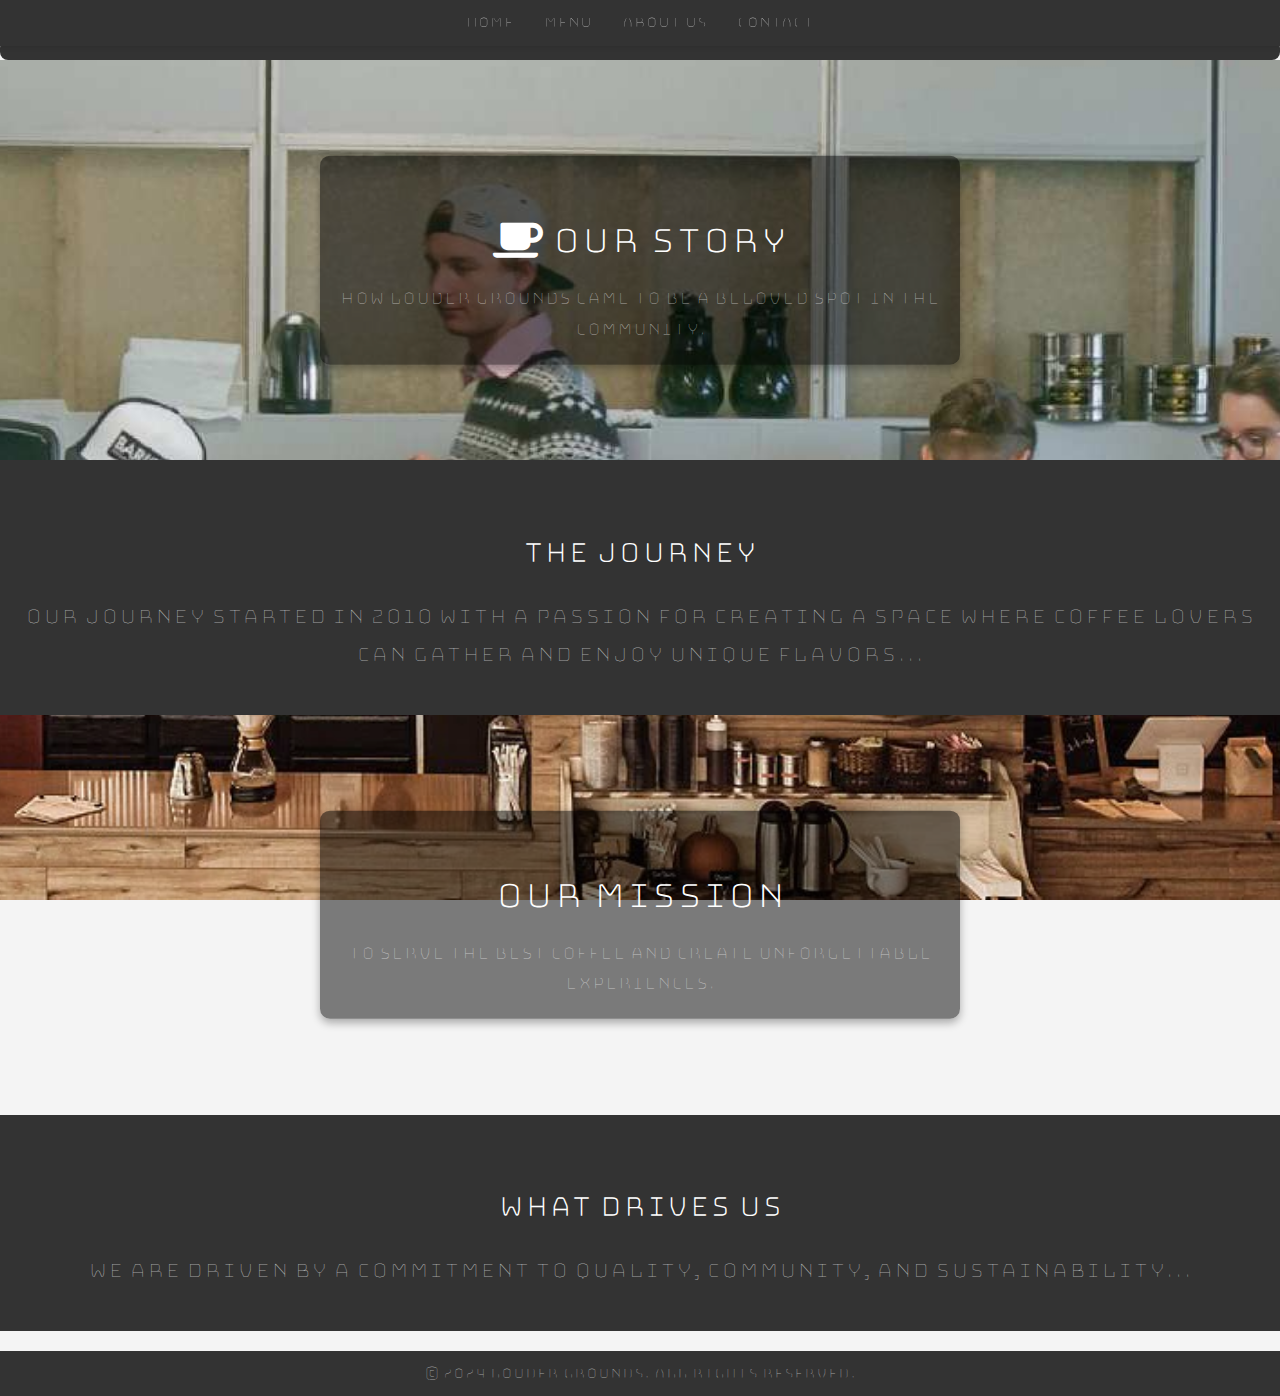
<file: about-us.html>
<!DOCTYPE html>
<html lang="en">
<head>
    <meta charset="UTF-8">
    <meta name="viewport" content="width=device-width, initial-scale=1.0">
    <title>About Us - Louder Grounds</title>
    <link rel="stylesheet" href="styles.css">
    <style>
        @import url('https://fonts.googleapis.com/css2?family=Bungee+Hairline&family=Sedan+SC&display=swap');
    </style>
    <link rel="stylesheet" href="https://cdnjs.cloudflare.com/ajax/libs/font-awesome/6.0.0-beta3/css/all.min.css">
</head>
<body>
    <header>
        <nav>
            <ul>
                <li><a href="index.html">Home</a></li>
                <li><a href="menu.html">Menu</a></li>
                <li><a href="about-us.html">About Us</a></li>
                <li><a href="contact.html">Contact</a></li>
            </ul>
        </nav>
    </header>

    <!-- Parallax Section 1: Story -->
    <section class="parallax parallax-1">
        <div class="content">
            <h2><i class="fas fa-coffee"></i> Our Story</h2>
            <p>How Louder Grounds came to be a beloved spot in the community.</p>
        </div>
    </section>

    <!-- Regular Section: Story Details -->
    <section class="content-section">
        <h2>The Journey</h2>
        <p>Our journey started in 2010 with a passion for creating a space where coffee lovers can gather and enjoy unique flavors...</p>
    </section>

    <!-- Parallax Section 2: Mission -->
    <section class="parallax parallax-2">
        <div class="content">
            <h2>Our Mission</h2>
            <p>To serve the best coffee and create unforgettable experiences.</p>
        </div>
    </section>

    <!-- Regular Section: Mission Details -->
    <section class="content-section">
        <h2>What Drives Us</h2>
        <p>We are driven by a commitment to quality, community, and sustainability...</p>
    </section>

    <footer>
        <p>&copy; 2024 Louder Grounds. All rights reserved.</p>
    </footer>
</body>
</html>
</file>
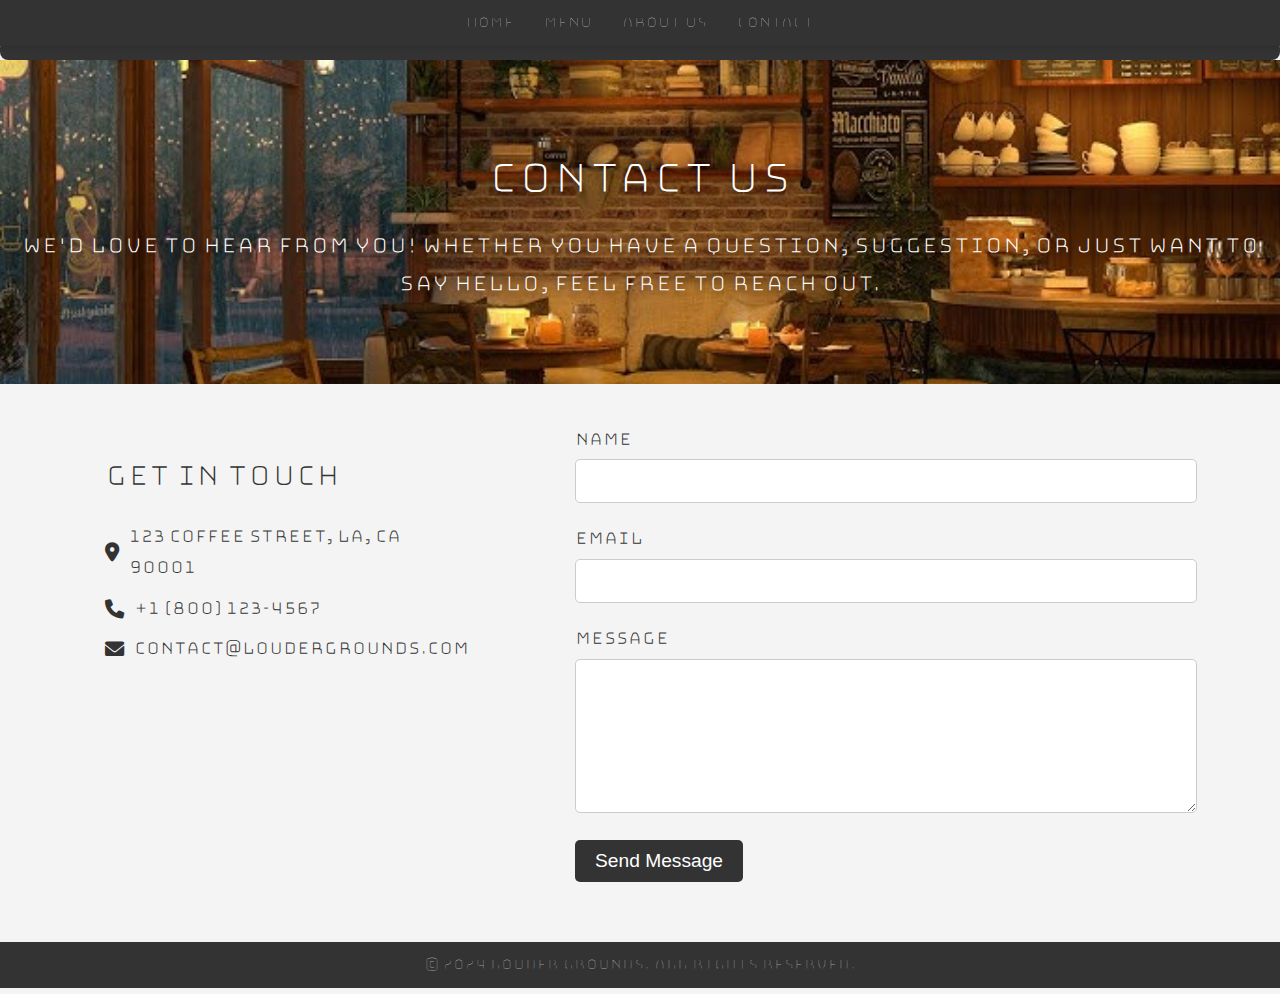
<file: contact.html>
<!DOCTYPE html>
<html lang="en">
<head>
    <meta charset="UTF-8">
    <meta name="viewport" content="width=device-width, initial-scale=1.0">
    <title>Contact Us - Louder Grounds</title>
    <link rel="stylesheet" href="styles.css">
    <style>
        @import url('https://fonts.googleapis.com/css2?family=Bungee+Hairline&family=Sedan+SC&display=swap');
    </style>
    <link rel="stylesheet" href="https://cdnjs.cloudflare.com/ajax/libs/font-awesome/6.0.0-beta3/css/all.min.css">
</head>
<body>
    <header>
        <nav>
            <ul>
                <li><a href="index.html">Home</a></li>
                <li><a href="menu.html">Menu</a></li>
                <li><a href="about-us.html">About Us</a></li>
                <li><a href="contact.html">Contact</a></li>
            </ul>
        </nav>
    </header>

    <section class="contact-header">
        <h1>Contact Us</h1>
        <p>We'd love to hear from you! Whether you have a question, suggestion, or just want to say hello, feel free to reach out.</p>
    </section>

    <section class="contact-form-section">
        <div class="contact-info">
            <h2>Get In Touch</h2>
            <p><i class="fas fa-map-marker-alt"></i> 123 Coffee Street, LA, CA 90001</p>
            <p><i class="fas fa-phone"></i> +1 (800) 123-4567</p>
            <p><i class="fas fa-envelope"></i> contact@loudergrounds.com</p>
        </div>
        
        <form action="#" method="post" class="contact-form">
            <div class="form-group">
                <label for="name">Name</label>
                <input type="text" id="name" name="name" required>
            </div>
            <div class="form-group">
                <label for="email">Email</label>
                <input type="email" id="email" name="email" required>
            </div>
            <div class="form-group">
                <label for="message">Message</label>
                <textarea id="message" name="message" rows="6" required></textarea>
            </div>
            <button type="submit" class="submit-btn">Send Message</button>
        </form>
    </section>

    <footer>
        <p>&copy; 2024 Louder Grounds. All rights reserved.</p>
    </footer>
</body>
</html>
</file>
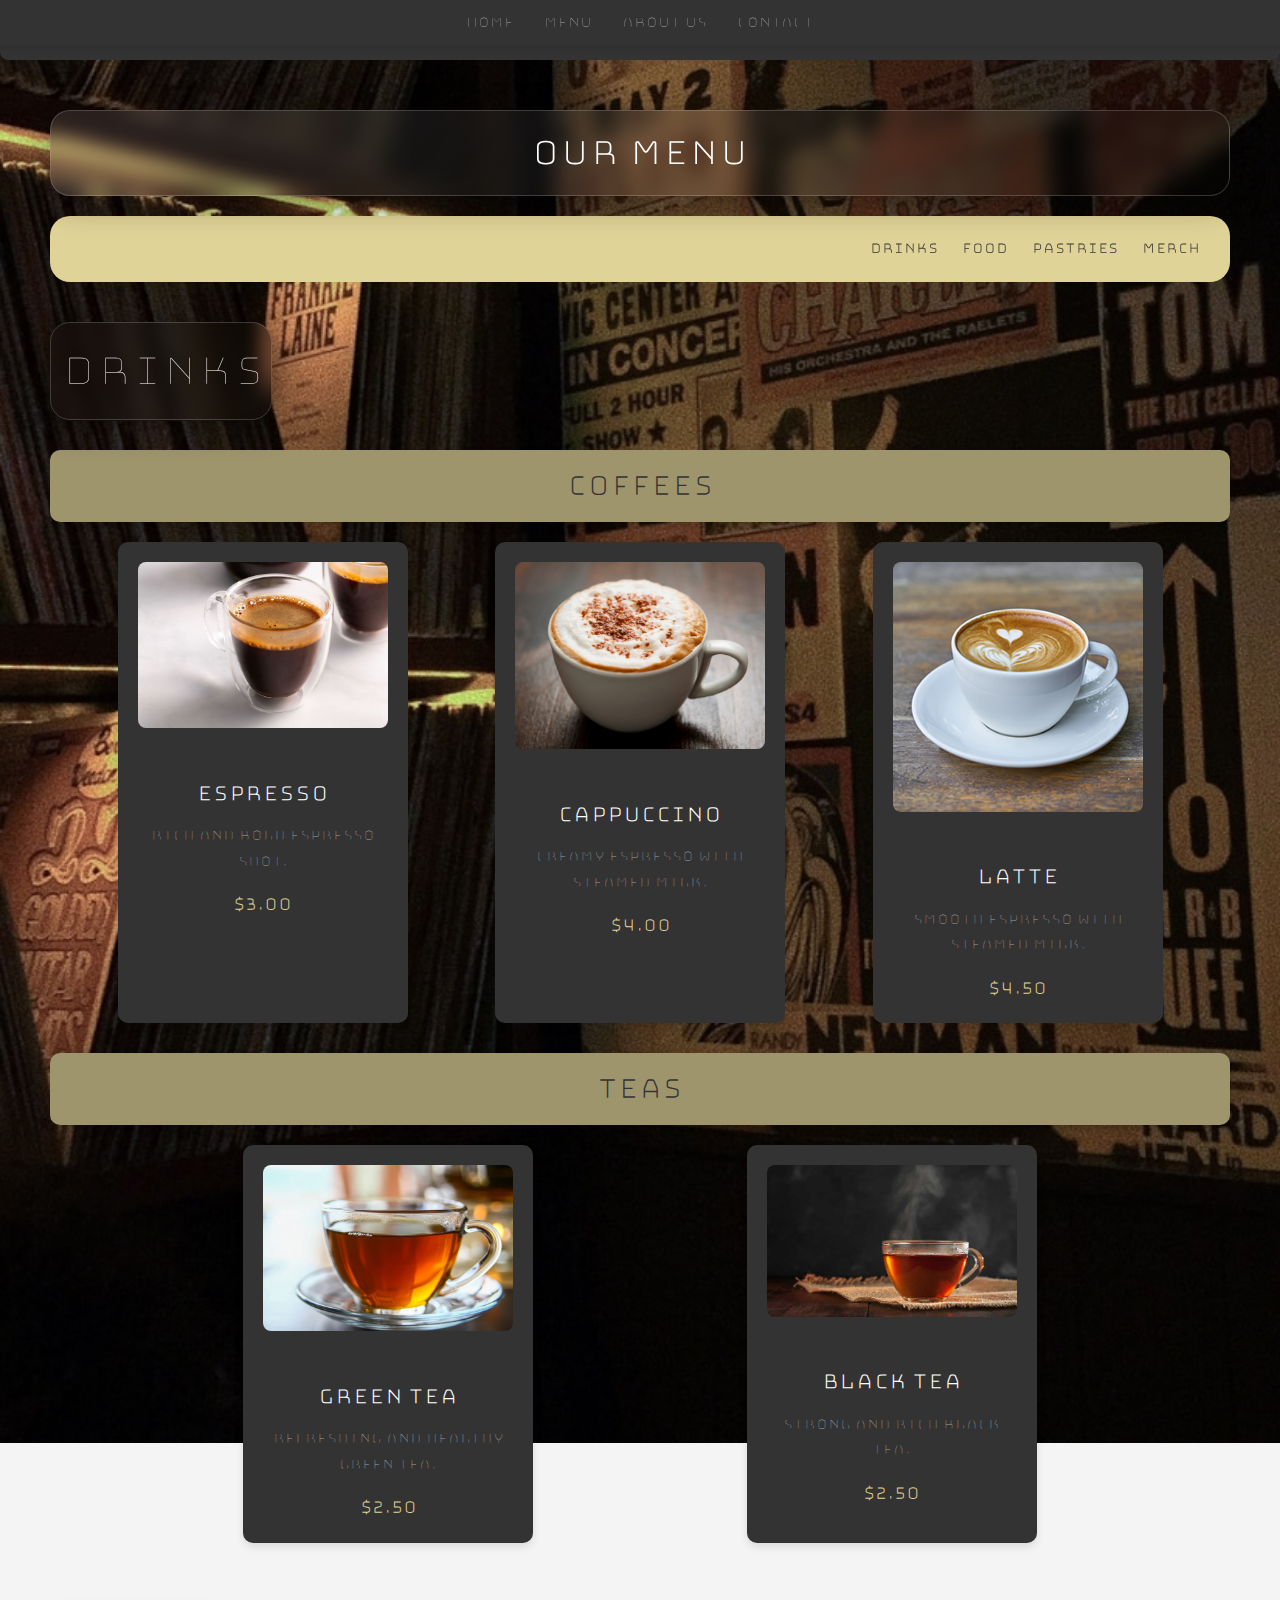
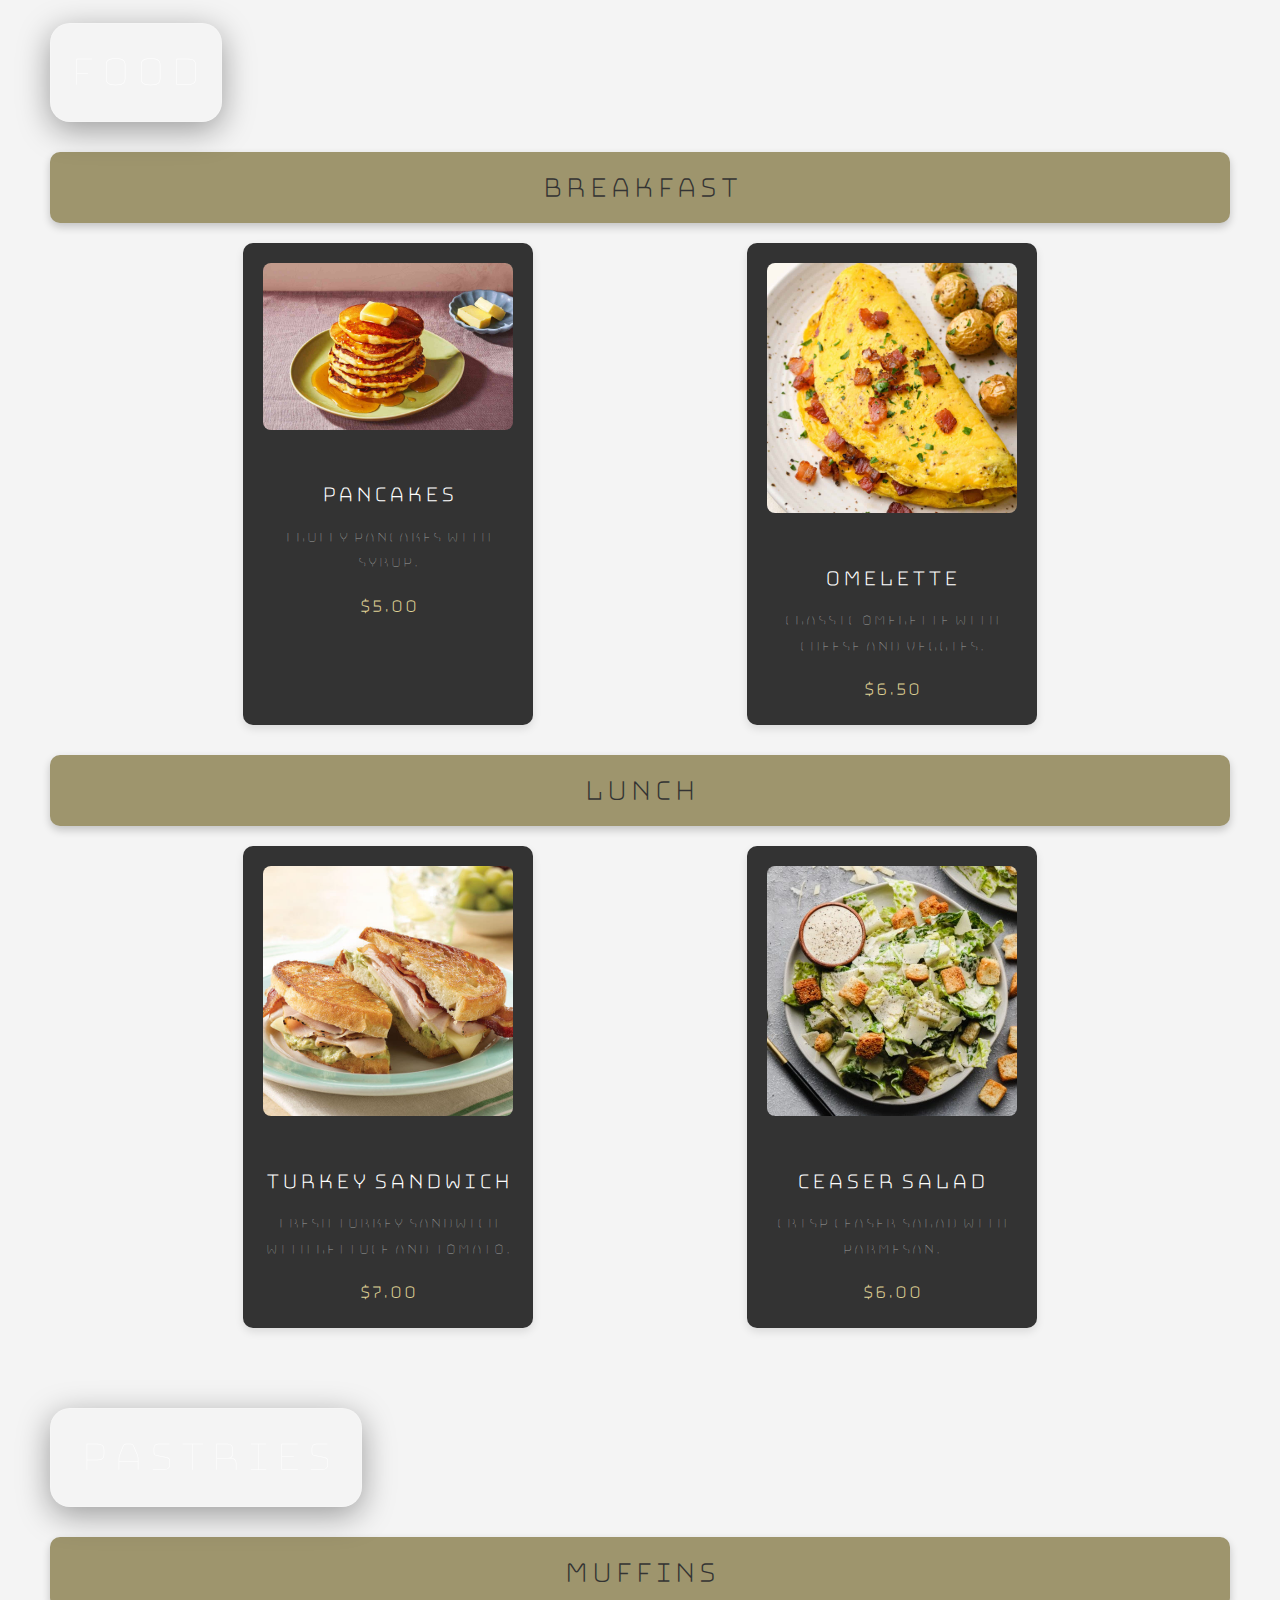
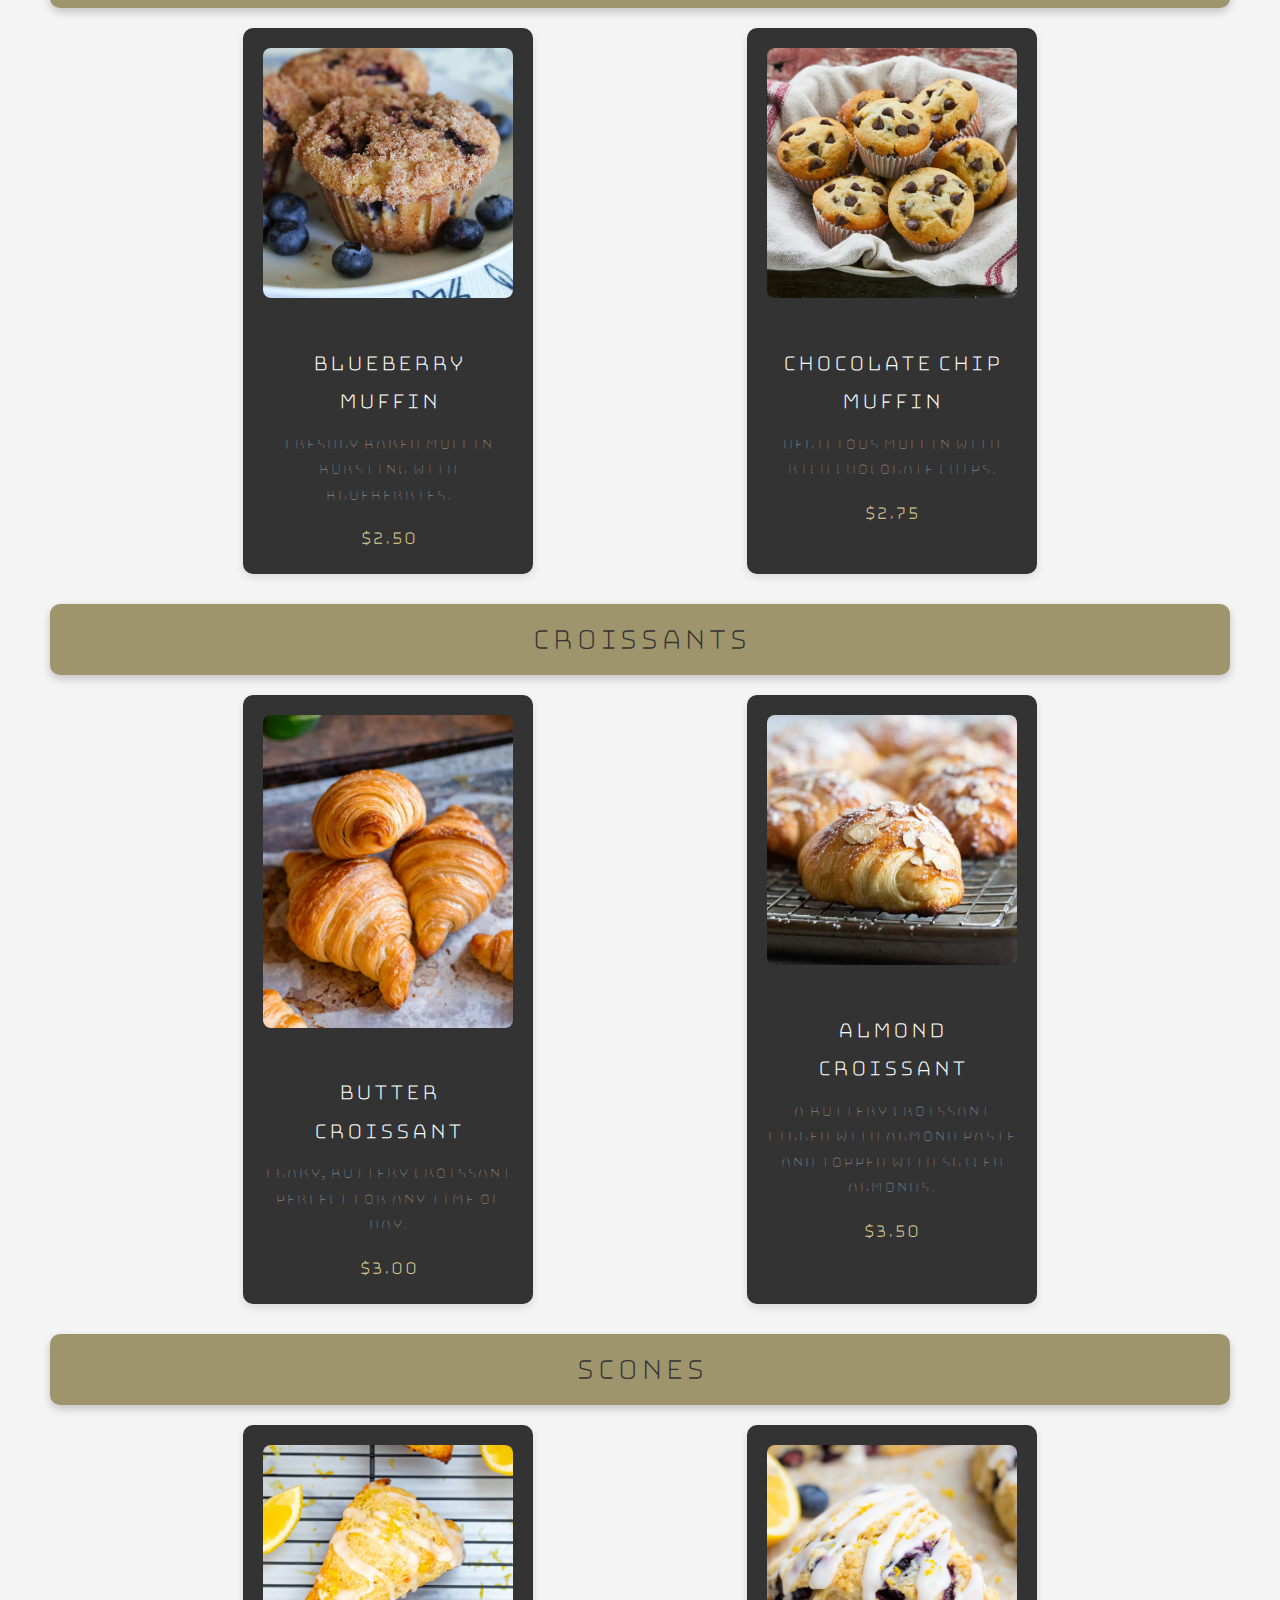
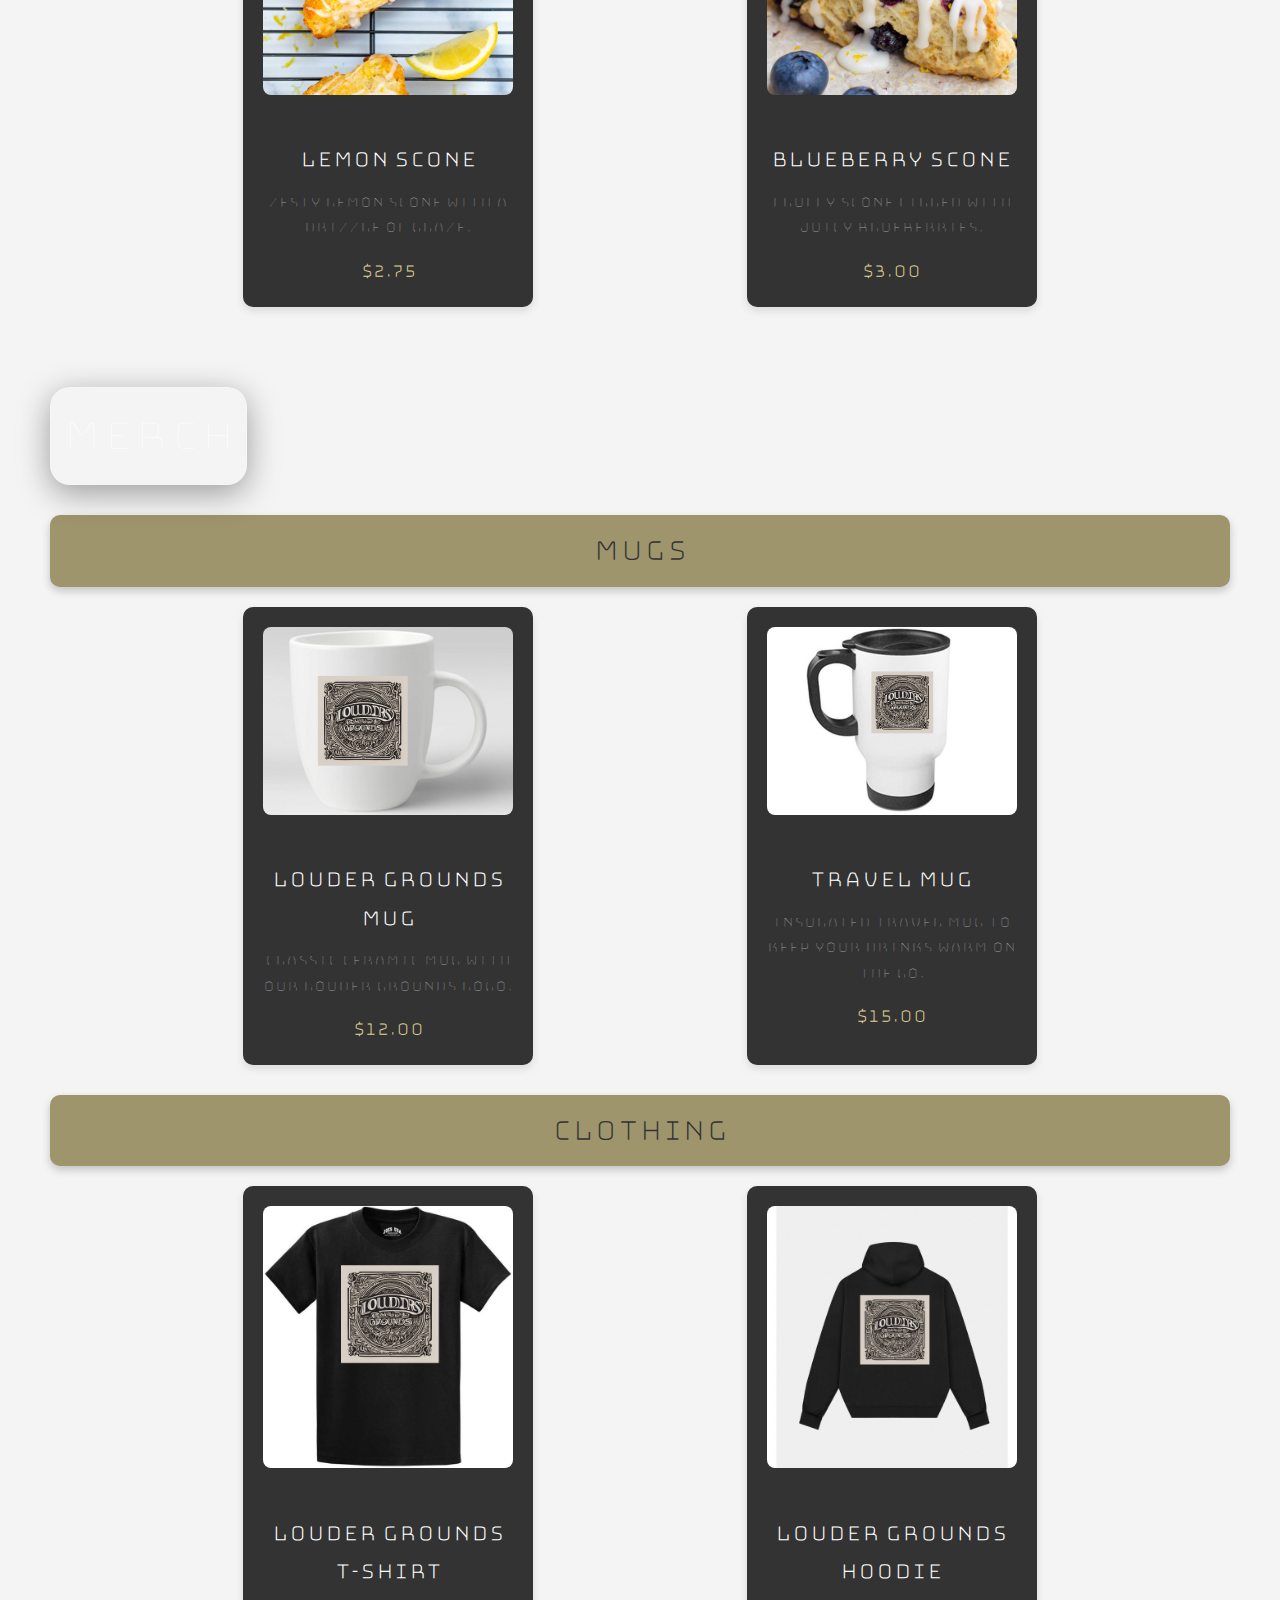
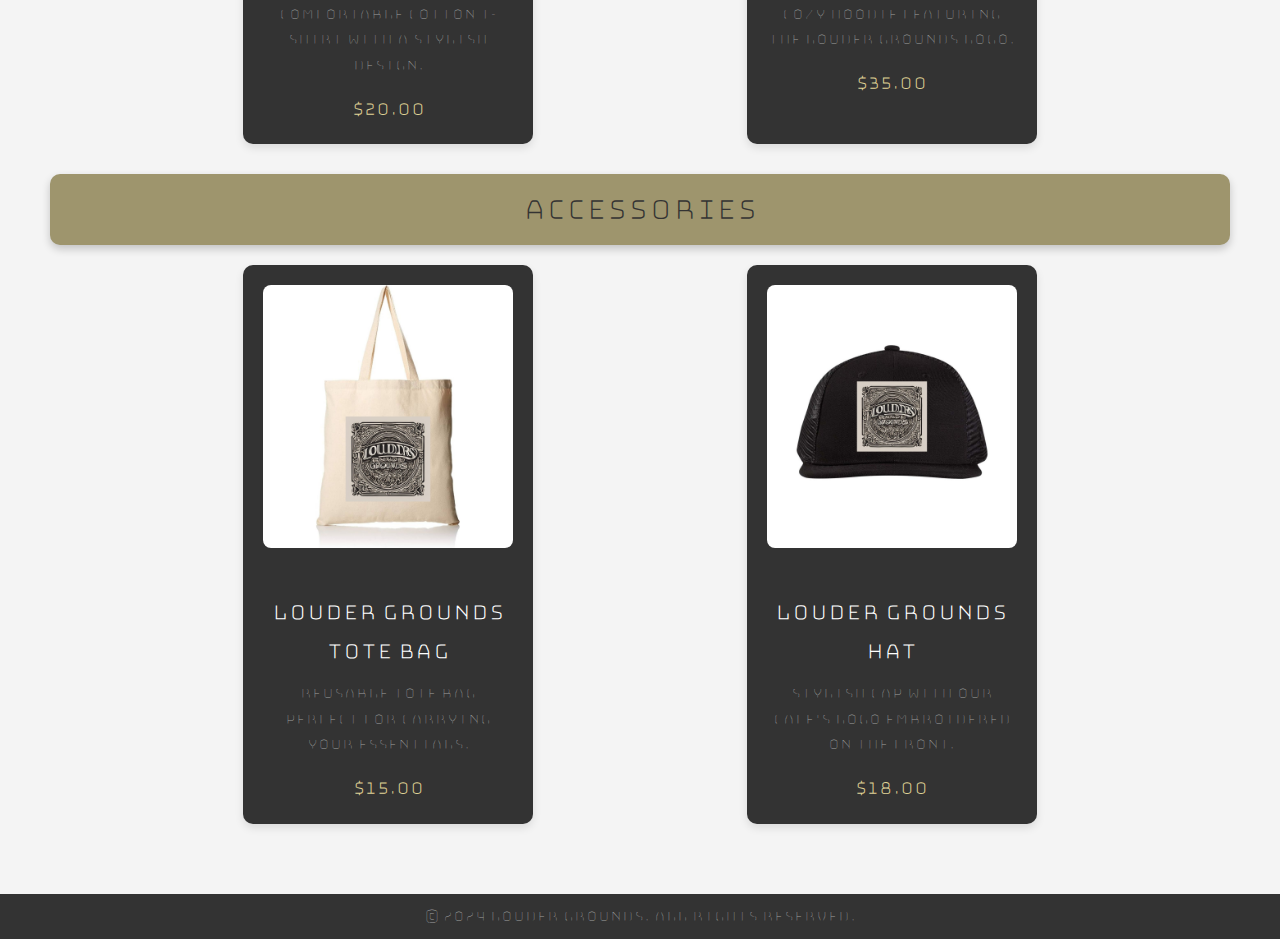
<file: menu.html>
<!DOCTYPE html>
<html lang="en">
<head>
    <meta charset="UTF-8">
    <meta name="viewport" content="width=device-width, initial-scale=1.0">
    <title>Louder Grounds - Menu</title>
    <link rel="stylesheet" href="styles.css">
    <style>
        @import url('https://fonts.googleapis.com/css2?family=Bungee+Hairline&family=Sedan+SC&display=swap');
    </style>
    <link rel="stylesheet" href="https://cdnjs.cloudflare.com/ajax/libs/font-awesome/6.0.0-beta3/css/all.min.css">
</head>
<body>
    <div class="background-container-2">
        <header>
            <nav id="main-nav">
                <ul>
                    <li><a href="index.html">Home</a></li>
                    <li><a href="menu.html">Menu</a></li>
                    <li><a href="about-us.html">About Us</a></li>
                    <li><a href="contact.html">Contact</a></li>
                </ul>
            </nav>
        </header>
        <section id="menu">
            <h1>Our Menu</h1>

            <!-- Filter Navigation with Dropdowns -->
            <div class="menu-filter" id="menuFilter">
                <div class="dropdown">
                    <a href="#beverage">Drinks</a>
                    <div class="dropdown-content">
                        <a href="#coffees">Coffees</a>
                        <a href="#teas">Teas</a>
                    </div>
                </div>
                <div class="dropdown">
                    <a href="#food">Food</a>
                    <div class="dropdown-content">
                        <a href="#breakfast">Breakfast</a>
                        <a href="#lunch">Lunch</a>
                    </div>
                </div>
                <div class="dropdown">
                    <a href="#pastries">Pastries</a>
                    <div class="dropdown-content">
                        <a href="#muffins">Muffins</a>
                        <a href="#croissants">Croissants</a>
                        <a href="#scones">Scones</a>
                    </div>
                </div>
                <div class="dropdown">
                    <a href="#merch">Merch</a>
                    <div class="dropdown-content">
                        <a href="#mugs">Mugs</a>
                        <a href="#shirts">Clothing</a>
                        <a href="#accessories">Accessories</a>
                    </div>
                </div>
            </div>

            <p id="beverage" class="section-heading">Drinks</p>
            <!-- Coffees Section -->
            <h2 id="coffees">Coffees</h2>
            <div class="menu-items">
                <div class="menu-item">
                    <img src="temp/espresso.jpg" alt="Espresso">
                    <h3>Espresso</h3>
                    <p>Rich and bold espresso shot.</p>
                    <span>$3.00</span>
                </div>
                <div class="menu-item">
                    <img src="temp/cappuccino.jpg" alt="Cappuccino">
                    <h3>Cappuccino</h3>
                    <p>Creamy espresso with steamed milk.</p>
                    <span>$4.00</span>
                </div>
                <div class="menu-item">
                    <img src="temp/latte.jpg" alt="Latte">
                    <h3>Latte</h3>
                    <p>Smooth espresso with steamed milk.</p>
                    <span>$4.50</span>
                </div>
                <!-- Add more coffee items here -->
            </div>
            
            <!-- Teas Section -->
            <h2 id="teas">Teas</h2>
            <div class="menu-items">
                <div class="menu-item">
                    <img src="temp/tea.jpg" alt="Green Tea">
                    <h3>Green Tea</h3>
                    <p>Refreshing and healthy green tea.</p>
                    <span>$2.50</span>
                </div>
                <div class="menu-item">
                    <img src="temp/black-tea.jpg" alt="Black Tea">
                    <h3>Black Tea</h3>
                    <p>Strong and rich black tea.</p>
                    <span>$2.50</span>
                </div>
                <!-- Add more tea items here -->
            </div>

            <p id="food" class="section-heading">  Food</p>

            <!-- Breakfast Section -->
            <h2 id="breakfast">Breakfast</h2>
            <div class="menu-items">
                <div class="menu-item">
                    <img src="temp/pancakes.jpg" alt="Green Tea">
                    <h3>Pancakes</h3>
                    <p>Fluffy pancakes with syrup.</p>
                    <span>$5.00</span>
                </div>
                <div class="menu-item">
                    <img src="temp/omelette.jpg" alt="Black Tea">
                    <h3>Omelette</h3>
                    <p>Classic omelette with cheese and veggies.</p>
                    <span>$6.50</span>
                </div>
                <!-- Add more breakfast items here -->
            </div>

            <!-- lunch Section -->
            <h2 id="lunch">Lunch</h2>
            <div class="menu-items">
                <div class="menu-item">
                    <img src="temp/sandwhich.jpg" alt="Green Tea">
                    <h3>Turkey Sandwich</h3>
                    <p>Fresh turkey sandwich with lettuce and tomato.</p>
                    <span>$7.00</span>
                </div>
                <div class="menu-item">
                    <img src="temp/salad.jpg" alt="Black Tea">
                    <h3>Ceaser Salad</h3>
                    <p>Crisp ceaser salad with parmesan.</p>
                    <span>$6.00</span>
                </div>
                <!-- Add more lunch items here -->
            </div>

            <!-- Pastries Section -->
            <p id="pastries" class="section-heading">Pastries</p>

            <!-- Muffins Section -->
            <h2 id="muffins">Muffins</h2>
            <div class="menu-items">
                <div class="menu-item">
                    <img src="temp/muffin.jpg" alt="Blueberry Muffin">
                    <h3>Blueberry Muffin</h3>
                    <p>Freshly baked muffin bursting with blueberries.</p>
                    <span>$2.50</span>
                </div>
                <div class="menu-item">
                    <img src="temp/chocolate-chip-muffin.jpg" alt="Chocolate Chip Muffin">
                    <h3>Chocolate Chip Muffin</h3>
                    <p>Delicious muffin with rich chocolate chips.</p>
                    <span>$2.75</span>
                </div>
            </div>

            <!-- Croissants Section -->
            <h2 id="croissants">Croissants</h2>
            <div class="menu-items">
                <div class="menu-item">
                    <img src="temp/croissant.jpg" alt="Butter Croissant">
                    <h3>Butter Croissant</h3>
                    <p>Flaky, buttery croissant perfect for any time of day.</p>
                    <span>$3.00</span>
                </div>
                <div class="menu-item">
                    <img src="temp/almond-croissant.jpg" alt="Almond Croissant">
                    <h3>Almond Croissant</h3>
                    <p>A buttery croissant filled with almond paste and topped with sliced almonds.</p>
                    <span>$3.50</span>
                </div>
            </div>

            <!-- Scones Section -->
            <h2 id="scones">Scones</h2>
            <div class="menu-items">
                <div class="menu-item">
                    <img src="temp/lemon-scone.jpg" alt="Lemon Scone">
                    <h3>Lemon Scone</h3>
                    <p>Zesty lemon scone with a drizzle of glaze.</p>
                    <span>$2.75</span>
                </div>
                <div class="menu-item">
                    <img src="temp/blueberry-scone.jpg" alt="Blueberry Scone">
                    <h3>Blueberry Scone</h3>
                    <p>Fluffy scone filled with juicy blueberries.</p>
                    <span>$3.00</span>
                </div>
            </div>

            <!-- Merch Section -->
            <p id="merch" class="section-heading">Merch</p>

            <!-- Mugs Section -->
            <h2 id="mugs">Mugs</h2>
            <div class="menu-items">
                <div class="menu-item">
                    <img src="temp/mug.png" alt="Louder Grounds Mug">
                    <h3>Louder Grounds Mug</h3>
                    <p>Classic ceramic mug with our Louder Grounds logo.</p>
                    <span>$12.00</span>
                </div>
                <div class="menu-item">
                    <img src="temp/travel-mug.png" alt="Travel Mug">
                    <h3>Travel Mug</h3>
                    <p>Insulated travel mug to keep your drinks warm on the go.</p>
                    <span>$15.00</span>
                </div>
            </div>

            <!-- Clothing Section -->
            <h2 id="shirts">Clothing</h2>
            <div class="menu-items">
                <div class="menu-item">
                    <img src="temp/t-shirt.png" alt="Louder Grounds T-Shirt">
                    <h3>Louder Grounds T-Shirt</h3>
                    <p>Comfortable cotton t-shirt with a stylish design.</p>
                    <span>$20.00</span>
                </div>
                <div class="menu-item">
                    <img src="temp/hoodie.jpg" alt="Louder Grounds Hoodie">
                    <h3>Louder Grounds Hoodie</h3>
                    <p>Cozy hoodie featuring the Louder Grounds logo.</p>
                    <span>$35.00</span>
                </div>
            </div>

            <!-- Accessories Section -->
            <h2 id="accessories">Accessories</h2>
            <div class="menu-items">
                <div class="menu-item">
                    <img src="temp/tote.jpg" alt="Louder Grounds Tote Bag">
                    <h3>Louder Grounds Tote Bag</h3>
                    <p>Reusable tote bag perfect for carrying your essentials.</p>
                    <span>$15.00</span>
                </div>
                <div class="menu-item">
                    <img src="temp/hat.jpg" alt="Louder Grounds Hat">
                    <h3>Louder Grounds Hat</h3>
                    <p>Stylish cap with our cafe's logo embroidered on the front.</p>
                    <span>$18.00</span>
                </div>
            </div>
        </section>
        <footer>
            <p>&copy; 2024 Louder Grounds. All rights reserved.</p>
        </footer>
    </div>
    <script src="script.js"></script>
</body>
</html>
</file>
<file: styles.css>
body, h1, p, ul {
    margin: 0;
    padding: 0;
}

body {
    font-family: "Bungee Hairline", sans-serif;
    line-height: 1.6;
    background-color: #f4f4f4;
    color: #333;
    padding-top: 40px;
}

/* Header Styles */
header {
    background-color: #333;
    display: flex;
    padding: 10px 0;
    justify-content: center;
    border-radius: 8px;
}

/* Navigation Styles */
nav {
    position: fixed;
    top: 0;
    left: 0;
    width: 100%;
    background-color: #333;
    z-index: 1000;
    padding: 10px 0;
    box-shadow: 0 2px 4px rgba(0, 0, 0, 0.1);
}

nav ul {
    list-style: none;
    display: flex;
    justify-content: center;
    flex-wrap: wrap; /* Allows wrapping on smaller screens */
}

nav ul li {
    margin: 0 15px;
}

nav ul li a {
    color: #fff;
    text-decoration: none;
}

nav ul li a:hover{
    color: #e0d397;
    text-decoration: none;
}

/* Background Container */
.background-container {
    background: url('temp/cafeBgV2.jpg') no-repeat center center fixed;
    background-size: cover;
}

.background-container-2 {
    background: url('temp/cafeBGv3.jpg') no-repeat center center fixed;
    background-size: cover;
}

/* Hero Section */
#hero {
    height: 80vh; /* Adjust height based on viewport */
    display: flex;
    flex-direction: column;
    justify-content: center;
    align-items: center;
    color: #fff;
    text-align: center;
    padding: 20px;
    box-sizing: border-box; /* Ensures padding is included in width/height */
}

/* Hero Headline */
#hero h1 {
    font-size: 4vw; /* Responsive font size */
    font-weight: bolder;
    margin-bottom: 1rem;
    background: linear-gradient(135deg, rgba(255, 255, 255, 0.1), rgba(255, 255, 255, 0));
    backdrop-filter: blur(10px);
    -webkit-backdrop-filter: blur(10px);
    border-radius: 20px;
    padding: 10px;
    border: 1px solid rgba(255, 255, 255, 0.18);
    box-shadow: 0 8px 32px 0 rgba(0, 0, 0, 0.37);
}

/* Hero Paragraph */
#hero p {
    font-size: 1.5vw; /* Responsive font size */
    font-weight: bold;
    margin-bottom: 2rem;
    background: linear-gradient(135deg, rgba(255, 255, 255, 0.1), rgba(255, 255, 255, 0));
    backdrop-filter: blur(10px);
    -webkit-backdrop-filter: blur(10px);
    border-radius: 20px;
    padding: 10px;
    border: 1px solid rgba(255, 255, 255, 0.18);
    box-shadow: 0 8px 32px 0 rgba(0, 0, 0, 0.37);
}

/* Button Styles */
.btn {
    background-color: #333;
    color: #fff;
    padding: 10px 20px;
    text-decoration: none;
    border-radius: 5px;
    font-size: 1rem;
}

.btn:hover {
    background-color: #5e5b5b;
    color: #b8b5b5;
}

#intro {
    display: flex;
    justify-content: space-around;
    align-items: center;
    padding: 60px 80px;
    background-color: #5e5b5b;
    background-image: url(temp/intro.jpg);
    background-size: cover;
    color: #b8b5b5;
    border-top: 1px solid #ccc;
    border-bottom: 1px solid #ccc;
}

.intro-content {
    flex: 1;
    padding-right: 20px;
}

.intro-content h2 {
    font-size: 2rem;
    margin-bottom: 20px;
    background-color: #333;
    border-radius: 10px;
    padding: 15px;
}

.intro-content h3 {
    font-size: 1.5rem;
    background-color: #333;
    border-radius: 10px;
    padding: 15px;
    margin: -15px 0;
}

.intro-content p {
    font-size: 1.2rem;
    font-weight: 600;
    line-height: 1.4;
    margin: -15px 0px;
    padding: 15px;
    background-color: #333;
    border-radius: 10px;
}

.intro-image {
    flex: 1;
    text-align: center;
}

.intro-image img {
    max-width: 100%;
    height: auto;
    border-radius: 10px;
    box-shadow: 0 4px 8px rgba(0, 0, 0, 0.1);
}

/* Menu Section */

/* Initial styles for the filter */
.menu-filter {
    background-color: #e0d397;
    text-align: right;
    padding: 10px 20px;
    margin-bottom: 40px;
    border-radius: 20px;
    transition: background-color 0.3s ease, padding 0.3s ease;
}

/* Styles for when the filter is fixed */
.menu-filter.fixed {
    position: fixed;
    top: 46px;
    left: 0;
    right: 0;
    z-index: 1000;
    background-color: rgba(224, 211, 151, 0.9); /* Slightly transparent */
    padding: 10px 20px;
    box-shadow: 0 2px 4px rgba(0, 0, 0, 0.2);
}

/* Dropdown styling */
.dropdown {
    display: inline-block;
    position: relative;
}

.dropdown a {
    color: #333;
    padding: 10px;
    text-decoration: none;
    font-size: 1rem;
    font-weight: bold;
    display: block;
    transition: background-color 0.3s ease;
}

.dropdown-content {
    display: none;
    position: absolute;
    right: 0;
    top: 100%;
    background-color: #e0d397;
    border-radius: 10px;
    box-shadow: 0 4px 8px rgba(0, 0, 0, 0.2);
    z-index: 1000;
}

.dropdown-content a {
    color: #333;
    text-decoration: none;
    display: block;
}

.dropdown:hover .dropdown-content {
    display: block;
}


#menu {
    padding: 50px;
    color: #fff;
}

#menu h1 {
    font-size: 2.5rem;
    margin-bottom: 20px;
    background: linear-gradient(135deg, rgba(255, 255, 255, 0.1), rgba(255, 255, 255, 0));
    backdrop-filter: blur(10px);
    -webkit-backdrop-filter: blur(10px);
    border-radius: 20px;
    padding: 10px;
    border: 1px solid rgba(255, 255, 255, 0.18);
    box-shadow: 0 8px 32px 0 rgba(0, 0, 0, 0.37);
    text-align: center; /* Keep the text centered */
}

/* Common Styles for Section Headings */
.section-heading {
    font-size: 3rem;
    backdrop-filter: blur(10px);
    -webkit-backdrop-filter: blur(10px);
    border-radius: 20px;
    padding: 10px;
    border: 1px solid rgba(255, 255, 255, 0.18);
    box-shadow: 0 8px 32px 0 rgba(0, 0, 0, 0.37);
    width: 180px;
    text-align: center;
}


/* Beverage and Food Headings */
#beverage {
    display: inline-block;
    width: 200px;
}

#food {
    margin-top: 80px;
    display: inline-block;
    width: 150px; 
}

#pastries {
    margin-top: 80px;
    display: inline-block;
    width: 290px; 
}

#merch {
    margin-top: 80px;
    display: inline-block;
    width: 175px;
}


#menu h2 {
    font-size: 2rem;
    margin-top: 30px;
    margin-bottom: 20px;
    color: #333;
    text-align: center; /* Center the section titles */
    background-color: #9e956d;
    padding: 10px;
    border-radius: 10px;
    box-shadow: 0 4px 8px rgba(0, 0, 0, 0.2);
}

/* Menu Items Container */
.menu-items {
    display: flex;
    justify-content: space-evenly; /* Spacing between cards */
    flex-wrap: wrap;
    gap: 20px; /* Adds space between the cards */
}

/* Menu Item Card */
.menu-item {
    background-color: #333;
    border-radius: 10px;
    box-shadow: 0 4px 8px rgba(0, 0, 0, 0.1);
    padding: 20px;
    width: 250px; /* Fixed width for each card */
    text-align: center;
    transition: transform 0.3s ease;
}

.menu-item img {
    width: 100%;
    height: auto;
    border-radius: 8px;
    margin-bottom: 15px;
}

.menu-item h3 {
    font-size: 1.5rem;
    margin-bottom: 10px;
    color: #fff;
    font-weight: bolder;
}

.menu-item p {
    font-size: 1rem;
    margin-bottom: 15px;
    color: #fff;
}

.menu-item span {
    font-size: 1.2rem;
    font-weight: bold;
    color: #e0d397;

}

.menu-item:hover {
    transform: translateY(-10px);
}

/* Parallax Sections */
.parallax {
    min-height: 400px; 
    background-attachment: fixed;
    background-position: center;
    background-repeat: no-repeat;
    background-size: cover;
    position: relative;
}

.parallax-1 {
    background-image: url('temp/parallax1.jpg'); /* Replace with your image */
}

.parallax-2 {
    background-image: url('temp/parallax2.jpg'); /* Replace with your image */
}

.parallax .content {
    position: absolute;
    top: 50%;
    left: 50%;
    transform: translate(-50%, -50%);
    text-align: center;
    color: #ffffff;
    background: rgba(0, 0, 0, 0.5);
    padding: 20px;
    border-radius: 10px;
    box-shadow: 0 4px 8px rgba(0, 0, 0, 0.3);
}

.parallax .content h2 {
    font-size: 2.5rem;
    margin-bottom: 10px;
}

.parallax .content p {
    font-size: 1.2rem;
}

/* Regular Content Section */
.content-section {
    padding: 40px 20px;
    background-color: #333;
    color: #ffffff;
    text-align: center;
}

.content-section h2 {
    font-size: 2rem;
    margin-bottom: 20px;
}

.content-section p {
    font-size: 1.5rem;
    line-height: 1.6;
}

/* Contact Header Section */
.contact-header {
    background-image: url('temp/contact-header.jpg'); /* Replace with your image */
    background-size: cover;
    background-position: center;
    padding: 80px 20px;
    text-align: center;
    color: #fff;
    text-shadow: 0 4px 6px rgba(0, 0, 0, 0.5);
}

.contact-header h1 {
    font-size: 3rem;
    margin-bottom: 10px;
}

.contact-header p {
    font-size: 1.5rem;
    font-weight: 600;
}

/* Contact Form Section */
.contact-form-section {
    display: flex;
    justify-content: space-around;
    align-items: flex-start;
    padding: 40px 20px;
    background-color: #f4f4f4;
    flex-wrap: wrap;
}

.contact-info {
    max-width: 300px;
    font-weight: 600;
    flex: 1;
    margin-bottom: 20px;
}

.contact-info h2 {
    font-size: 2rem;
    margin-bottom: 20px;
}

.contact-info p {
    font-size: 1.2rem;
    margin-bottom: 10px;
    display: flex;
    align-items: center;
}

.contact-info i {
    margin-right: 10px;
    color: #333;
}

.contact-form {
    max-width: 600px;
    width: 100%;
    font-weight: 600;
    flex: 2;
}

.form-group {
    margin-bottom: 20px;
}

.form-group label {
    display: block;
    margin-bottom: 5px;
    font-size: 1.2rem;
}

.form-group input, 
.form-group textarea {
    width: 100%;
    padding: 10px;
    border-radius: 5px;
    border: 1px solid #ccc;
    font-size: 1.2rem;
}

.submit-btn {
    background-color: #333;
    color: #fff;
    border: none;
    padding: 10px 20px;
    font-size: 1.2rem;
    border-radius: 5px;
    cursor: pointer;
}

.submit-btn:hover {
    background-color: #555;
}


/* Footer Styles */
footer {
    background-color: #333;
    color: #fff;
    text-align: center;
    padding: 10px 0;
    margin-top: 20px;
}

/* Media Query for Smaller Screens */
@media (max-width: 768px) {
    #intro {
        flex-direction: column;
        text-align: center;
    }

    .intro-content {
        padding-right: 0;
        margin-bottom: 20px;
    }

    .intro-image img {
        max-width: 80%;
    }
}

/* Media Queries for Smaller Screens */
@media (max-width: 768px) {
    #hero {
        height: auto;
        padding: 40px 20px;
    }

    #hero h1 {
        font-size: 6vw;
    }

    #hero p {
        font-size: 3vw;
    }

    .btn {
        padding: 8px 16px;
        font-size: 0.9rem;
    }
}

@media (max-width: 480px) {
    nav ul {
        flex-direction: column; /* Stack nav items vertically */
        align-items: center;
    }

    nav ul li {
        margin: 5px 0;
    }

    #hero h1 {
        font-size: 8vw;
    }

    #hero p {
        font-size: 4vw;
    }
}

/* Media Query for Smaller Screens */
@media (max-width: 768px) {
    .contact-form-section {
        flex-direction: column;
        align-items: center;
    }

    .contact-info, .contact-form {
        max-width: 100%;
        text-align: center; /* Centers the text and form */
    }

    .contact-info {
        margin-bottom: 40px; /* Adds space between the sections */
    }
}

@media (max-width: 480px) {
    .contact-info p {
        font-size: 1rem; /* Reduces font size for better fit */
    }

    .contact-form .form-group label {
        font-size: 1rem;
    }

    .form-group input, 
    .form-group textarea {
        font-size: 1rem;
        padding: 8px;
    }

    .submit-btn {
        font-size: 1rem;
        padding: 8px 16px;
    }
}
</file>
